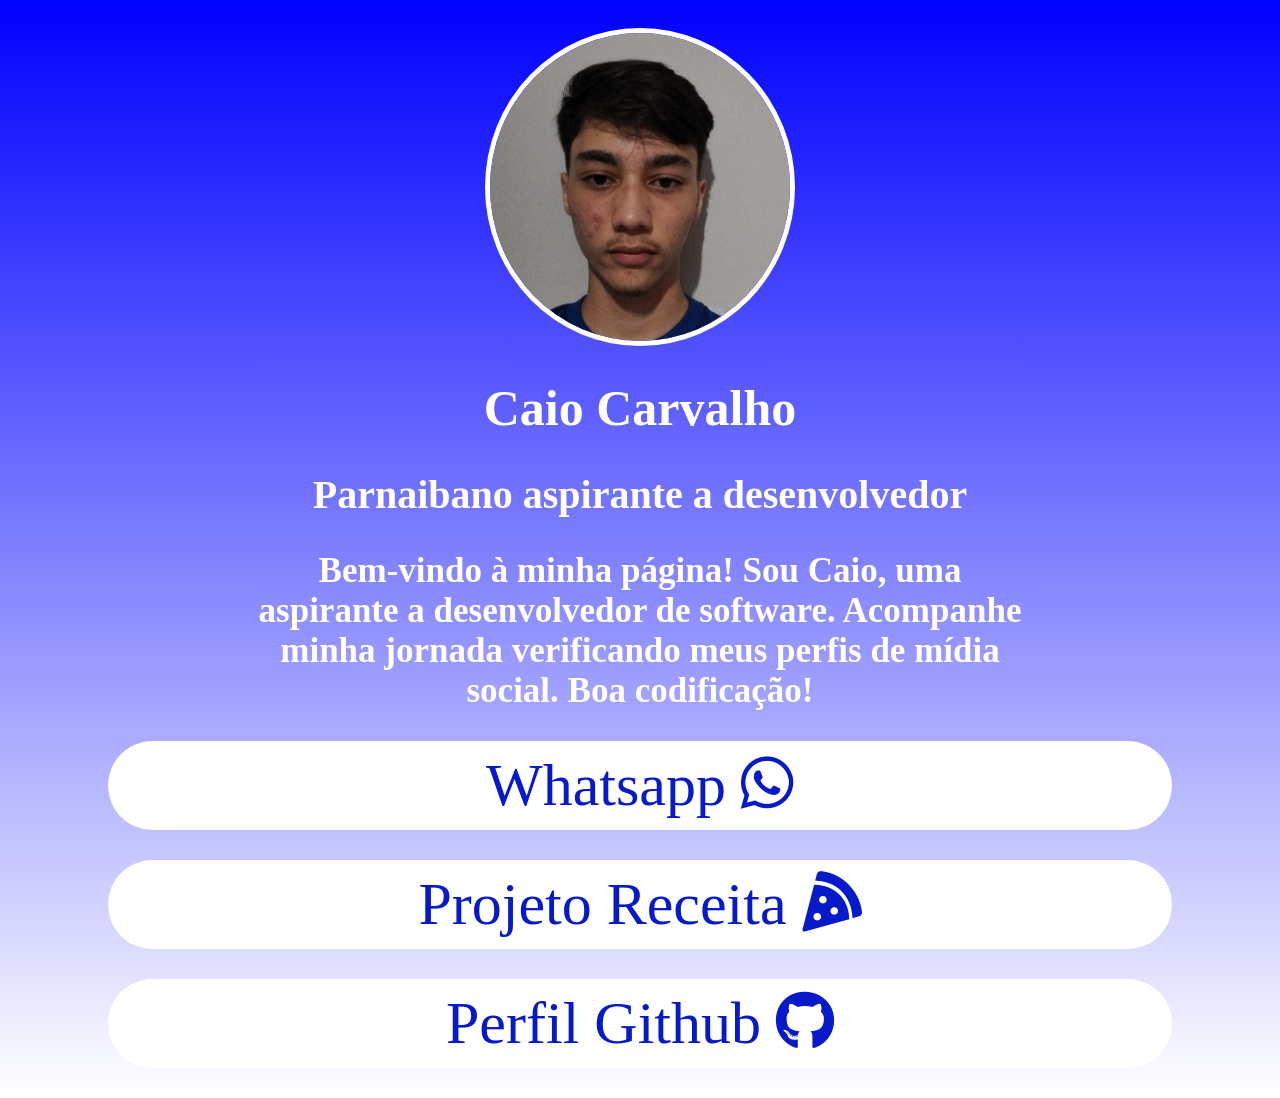
<file: index.html>
<!-- index.html -->
<html>
  <head>
    <link href="style.css" rel="stylesheet">
    <link rel="stylesheet" href="https://cdnjs.cloudflare.com/ajax/libs/font-awesome/6.0.0-beta3/css/all.min.css">  
    <title>Meu Perfil</title>
    <link rel="icon" href="ico.png" sizes="225x225" type="image/png">
  </head>
<body>
  <img class="fotoperf" src="1.jpg" alt="Your Image" width="150">
  <h1>
    Caio Carvalho
  </h1>
  <h2>
    Parnaibano aspirante a desenvolvedor
  </h2>
  <p id="bemvindo">
    Bem-vindo à minha página! Sou Caio, uma aspirante a desenvolvedor de software. Acompanhe minha jornada verificando meus perfis de mídia social. Boa codificação!
  </p>
  <a href="https://wa.me/5586995633313" target="_blank">Whatsapp <i class="fab fa-whatsapp"></i></a>
  <a href="/receita.html" target="_blank">Projeto Receita  <i class="fas fa-pizza-slice"></i></a>
  <a href="https://github.com/caiuslenda" target="_blank"><i></i>Perfil Github <i class="fab fa-github"></i></a>
  </body>
</html>
</file>
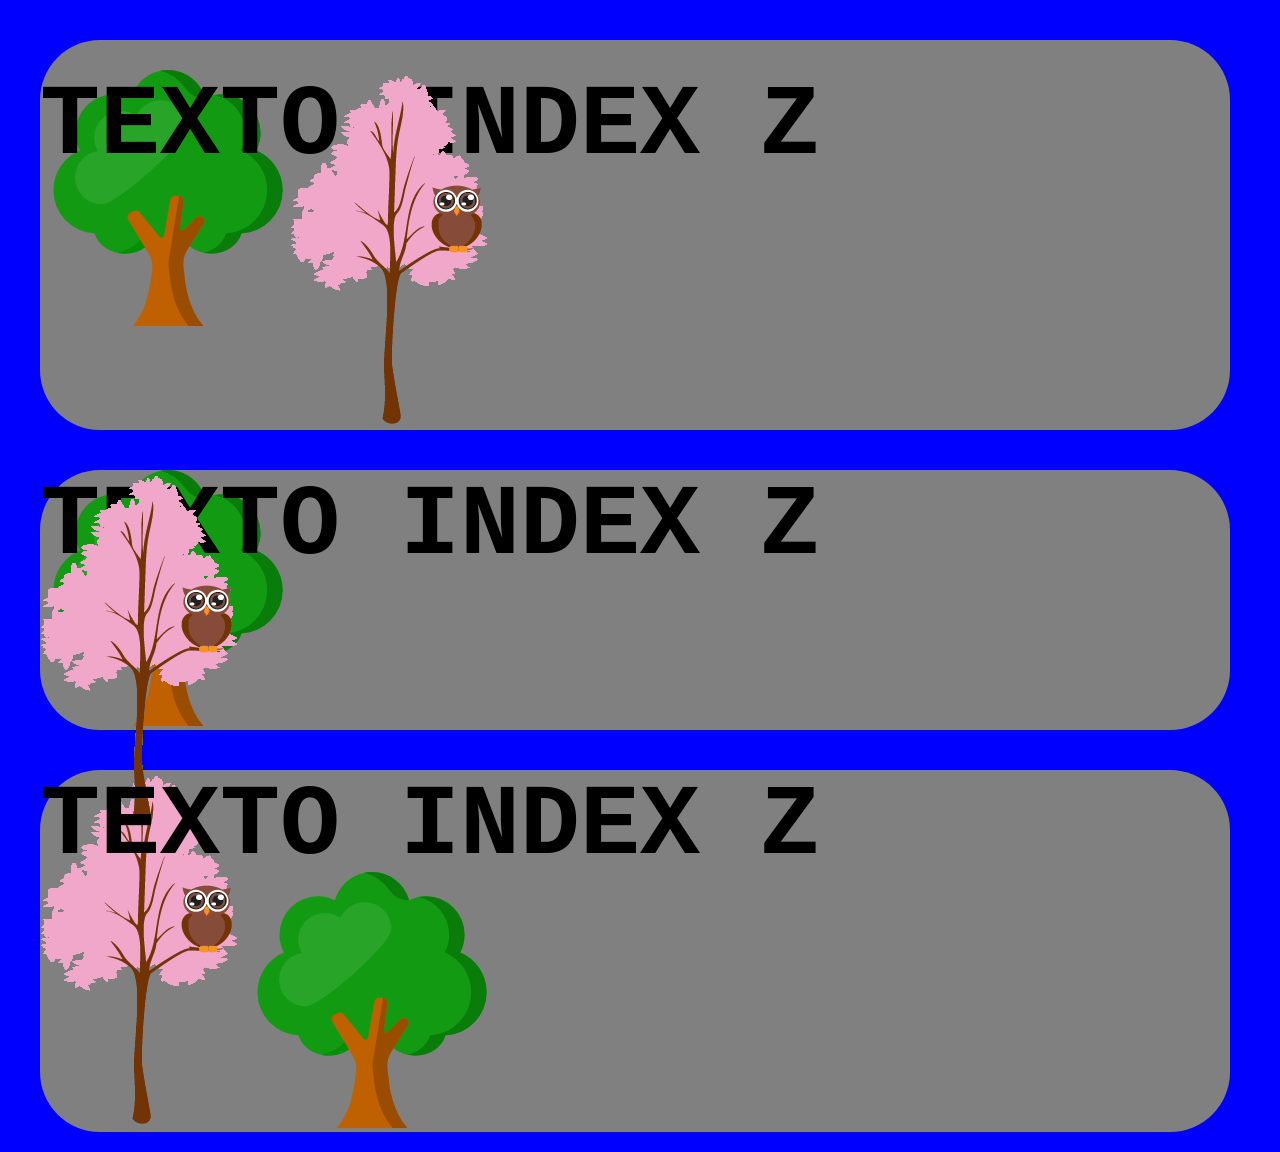
<file: zindex/zindex.html>
<!DOCTYPE html>
<html lang="pt-br">
<head>
    <meta charset="UTF-8">
    <meta name="viewport" content="width=device-width, initial-scale=1.0">
    <title>Document</title>
    <link rel="stylesheet" href="zindex.css">
</head>
<body>
    <div class="container">
        <div class="blackbox1">
            <h1 class="txt1">TEXTO INDEX Z</h1>
            <img src="img_tree.png" class="coruja1">
            <img src="tree2.png" class="arv1">
        </div>
    </div>
    <div class="container">
        <div class="blackbox2">
            <h1 class="txt2">TEXTO INDEX Z</h1>
            <img src="img_tree.png" class="coruja2">
            <img src="tree2.png" class="arv2">
        </div>
    </div>
    <div class="container">
        <div class="arv3">
            <h1 class="txt3">TEXTO INDEX Z</h1>
            <img src="img_tree.png" class="coruja3">
            <img src="tree2.png">
        </div>
    </div>
</body>
</html>
</file>
<file: style.css>
@media only screen and (max-width: 1100px) {
  body {
    text-align: center;
    background: linear-gradient(to bottom, blue, white);
    font-family: 'Trebuchet MS';
    color: white;
  }
  
  img {
    width: 150px;
    border-radius: 0px;
    margin-top: 20px;
    animation: bounce 2s infinite;
  }
  
  @keyframes bounce {
  
    0%,
    20%,
    50%,
    80%,
    100% {
      transform: translateY(0);
    }
  
    40% {
      transform: translateY(-10px);
    }
  
    60% {
      transform: translateY(-5px);
    }
  }
  
h1{
  font-size: 90px;
}

  h2 {
    font-size: 75px;
  }
  
  a {
    background-color: white;
    font-size: 80px;
    color: rgb(6, 26, 202);
    padding: 60px;
    border-radius: 200px;
    margin: 30px 100px;
    display: block;
    text-decoration: dashed;
  }
  
  .fotoperf {
    width: 600px;
    border: solid 5px;
    border-radius: 100%;
  }
  
  #bemvindo {
    font-weight: bold;
    font-size: 40px;
    margin: 0 250px 0 250px;
  }
}

@media only screen and (min-width: 1100px) {
body {
  text-align: center;
  background: linear-gradient(to bottom, blue, white);
  font-family: 'Trebuchet MS';
  color: white;
}

img {
  width: 150px;
  border-radius: 75px;
  margin-top: 20px;
  animation: bounce 2s infinite;
}

@keyframes bounce {

  0%,
  20%,
  50%,
  80%,
  100% {
    transform: translateY(0);
  }

  40% {
    transform: translateY(-10px);
  }

  60% {
    transform: translateY(-5px);
  }
}
h1{
  font-size: 50px;
}
h2 {
  font-size: 40px;
}

a {
  background-color: white;
  font-size: 60px;
  color: rgb(6, 26, 202);
  padding: 10px;
  border-radius: 200px;
  margin: 30px 100px;
  display: block;
  text-decoration: dashed;
}

.fotoperf {
  width: 300px;
  border: solid 5px;
  border-radius: 100%;
}

#bemvindo {
  font-weight: bold;
  font-size: 35px;
  margin: 0 250px 0 250px;
}
}
</file>
<file: zindex/zindex.css>
@media only screen and (max-width: 600px) {
    body {
        text-align: center;
        background-color: lightblue;
    }

}
body{
    background-color: blue;
}


*{
    margin: 0;
}

.container{
    margin: 40px 50px 20px 40px;
    background-color: gray;
    border-radius: 60px;
}



.txt1{
    text-align: left;
    font-size: 100px;
    position: absolute;
    z-index: 2;
}
img.coruja1{
    padding: 0px 250px;
    position: absolute;
    z-index: 2;
}
img.arv1{
    
}
.blackbox1{
    padding: 30px 0 100px 0;
}


img.coruja2{
    position: absolute;
    z-index: 2;
}
img.arv2{

}
.txt2{
    text-align: center;
    font-size: 100px;
    position: absolute;
    z-index: 2;
}



img.coruja3{

}
img.arv3{

}
.txt3{
    font-size: 100px;
    position: absolute;
    z-index: 2;
}
h1{
    font-family: 'Courier New', Courier, monospace;
}
</file>
